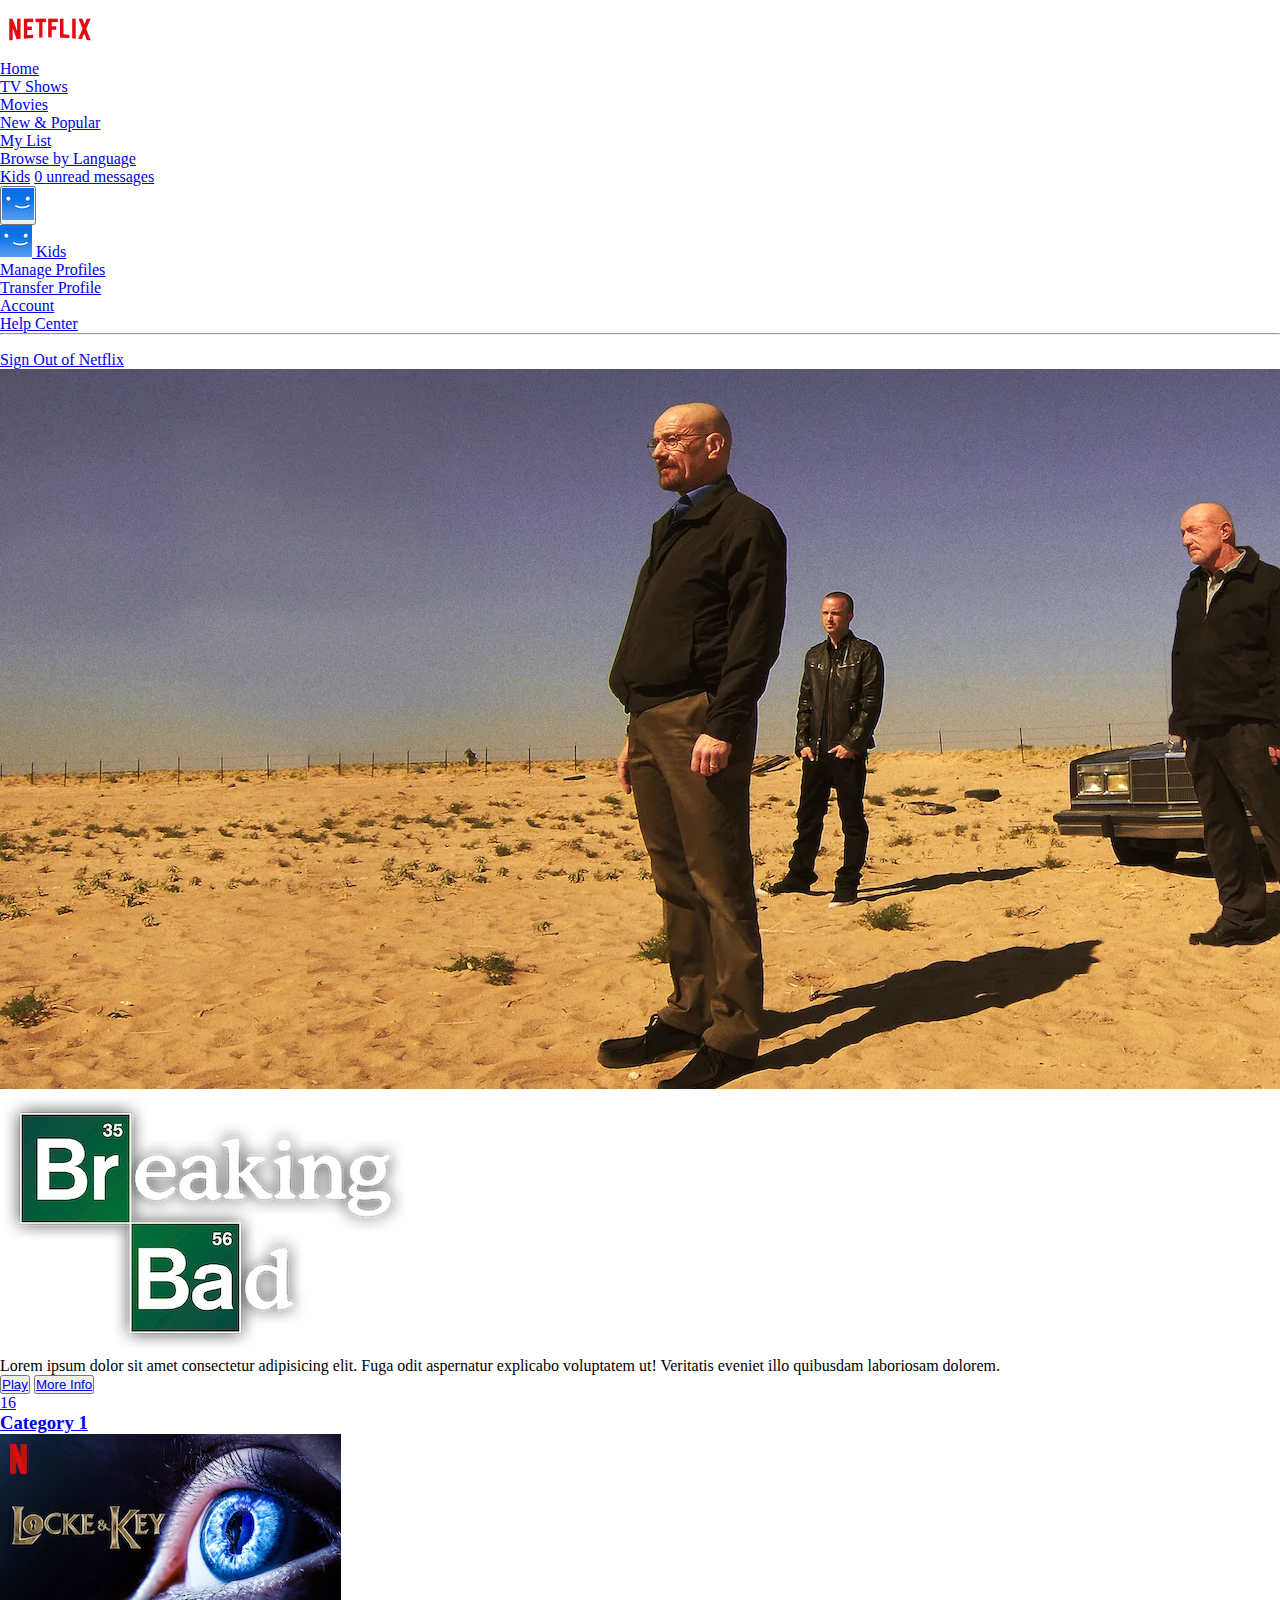
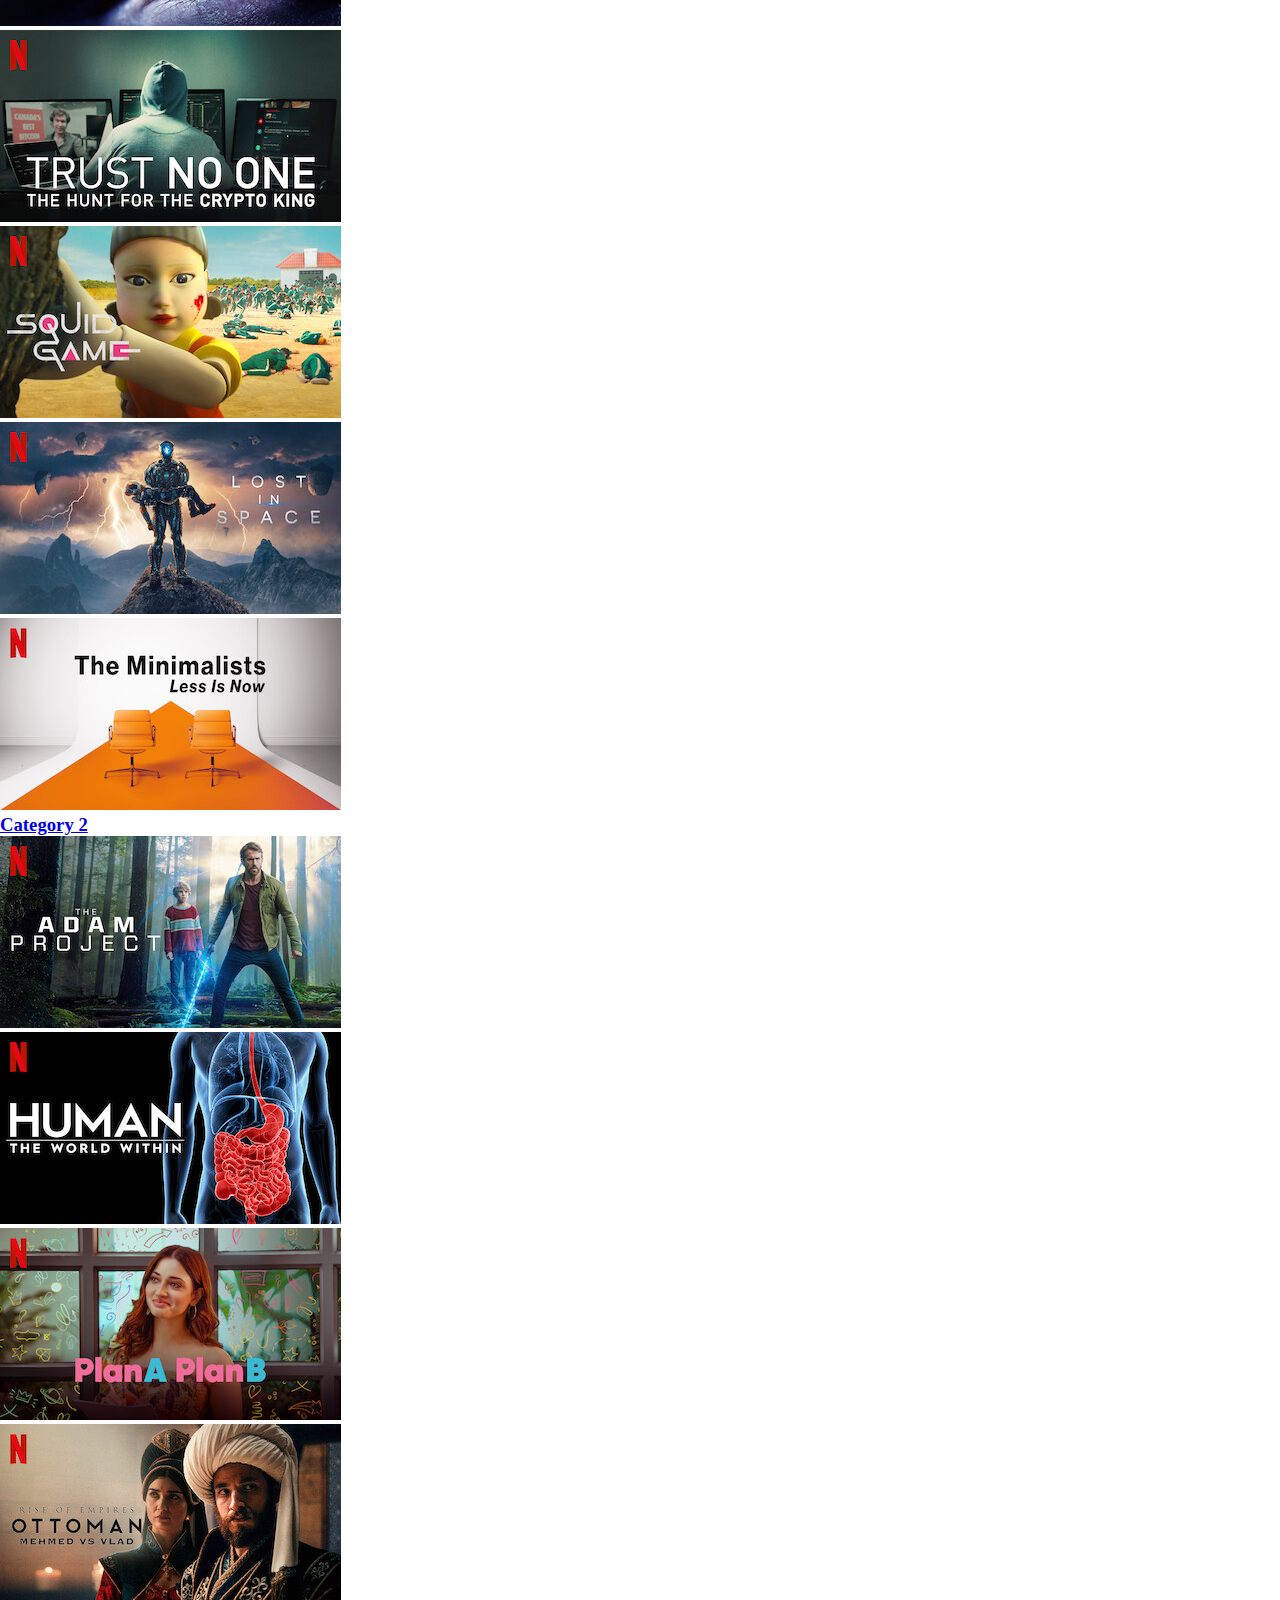
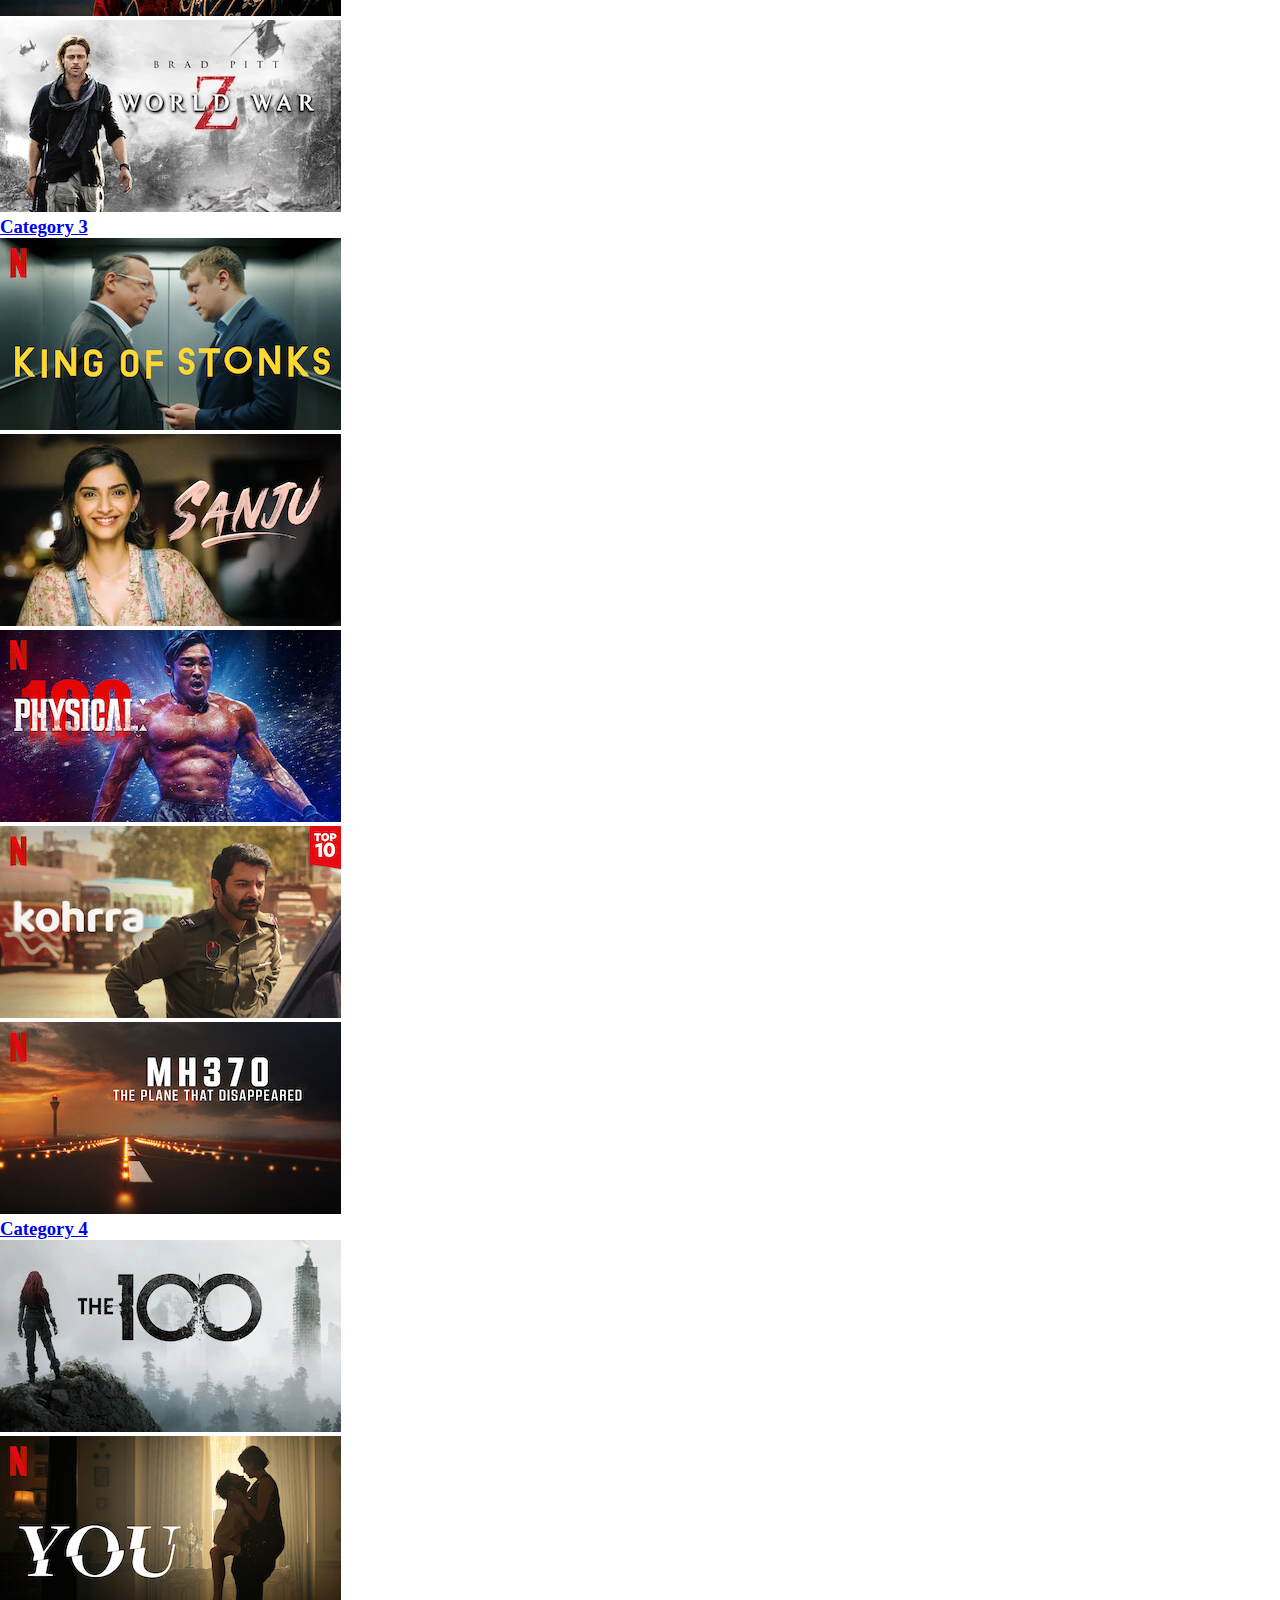
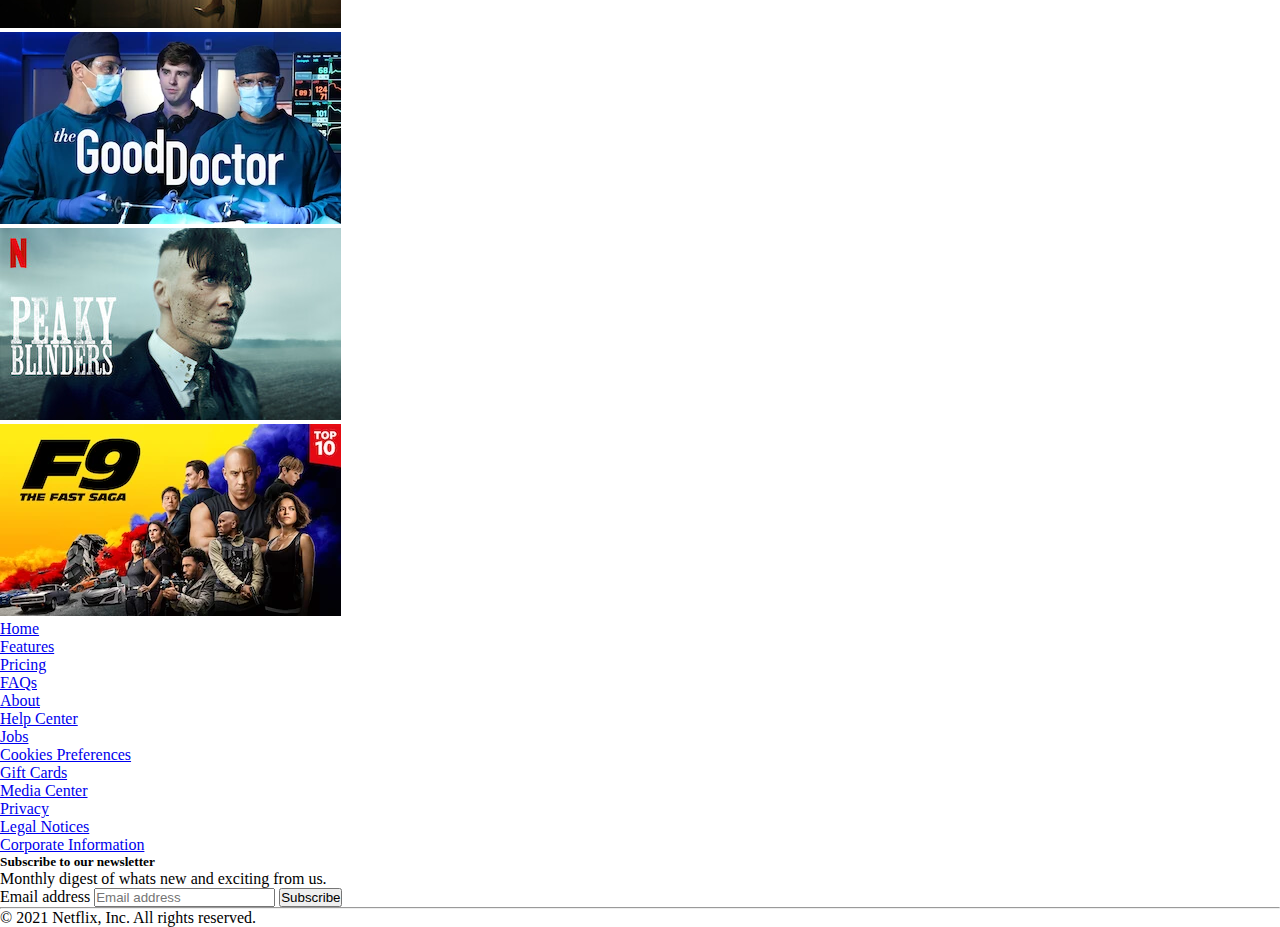
<file: index.html>
<!DOCTYPE html>
<html lang="en">

<head>
    <meta charset="UTF-8">
    <meta name="viewport" content="width=device-width, initial-scale=1.0">
    <link rel="stylesheet" href="style.css">
    <link href="https://cdn.jsdelivr.net/npm/bootstrap@5.3.1/dist/css/bootstrap.min.css" rel="stylesheet"
        integrity="sha384-4bw+/aepP/YC94hEpVNVgiZdgIC5+VKNBQNGCHeKRQN+PtmoHDEXuppvnDJzQIu9" crossorigin="anonymous">
    <link rel="stylesheet" href="https://cdnjs.cloudflare.com/ajax/libs/font-awesome/6.4.2/css/all.min.css"
        integrity="sha512-z3gLpd7yknf1YoNbCzqRKc4qyor8gaKU1qmn+CShxbuBusANI9QpRohGBreCFkKxLhei6S9CQXFEbbKuqLg0DA=="
        crossorigin="anonymous" referrerpolicy="no-referrer" />
    <link rel="shortcut icon" href="./Images/netflix N logo.png" type="image/x-icon">
    <title>Home Netflix</title>

</head>

<body>
    <!-- Movie Preview & Details -->
    <section>
        <nav class="d-flex justify-content-between align-items-center bg-dark text-light container-fluid p-3">
            <div class="d-flex">
                <span>
                    <a href="#">
                        <img src="./Images/Netflix Logo.png" alt="Netflix" style="width: 100px;">
                    </a>
                </span>

                <div class="d-flex align-items-center justify-content-center">
                    <ul class="d-flex gap-3 m-0" type="none">
                        <a href="#" class="text-decoration-none text-light">
                            <li>Home</li>
                        </a>
                        <a href="#" class="text-decoration-none text-light">
                            <li>TV Shows</li></i>
                        </a>
                        <a href="#" class="text-decoration-none text-light">
                            <li>Movies</li>
                        </a>
                        <a href="#" class="text-decoration-none text-light">
                            <li>New & Popular</li>
                        </a>
                        <a href="#" class="text-decoration-none text-light">
                            <li>My List</li>
                        </a>
                        <a href="#" class="text-decoration-none text-light">
                            <li>Browse by Language</li>
                        </a>
                    </ul>
                </div>
            </div>

            <div class="d-flex gap-4 justify-content-around align-items-center">
                <div class="search-bar ">
                    <!-- <input type="text" class="search-click bg-dark" name="" placeholder="Titles, people, genres" /> -->
                    <i class="fa-sharp fa-solid fa-magnifying-glass "></i>
                </div>
                <a href="#" class="m-0 text-decoration-none text-light">Kids</a>
                <a href="#" class="fa-regular fa-bell text-light position-relative text-decoration-none">
                    <span class="position-absolute top-0 start-100 translate-middle badge rounded-pill bg-danger ">
                        0
                        <span class="visually-hidden">unread messages</span>
                    </span>
                </a>
                <div class="btn-group">
                    <button type="button" class="btn dropdown-toggle text-light" data-bs-toggle="dropdown"
                        data-bs-trigger="hover" aria-expanded="false">
                        <img src="./netflix_images/user-account.png" alt="User Account">
                    </button>
                    <ul class="dropdown-menu dropdown-menu-dark">
                        <li><a class="dropdown-item text-light" href="login.html">
                                <img src="./netflix_images/user-account.png" alt="Kids Account">
                                Kids
                            </a></li>
                        <li><a class="dropdown-item text-light" href="login.html">
                                <i class="fa-regular fa-pen-to-square"></i>
                                Manage Profiles</a></li>
                        <li><a class="dropdown-item text-light" href="#">
                                <i class="fa-solid fa-shuffle"></i>
                                Transfer Profile</a></li>
                        <li><a class="dropdown-item text-light" href="login.html">
                                <i class="fa-regular fa-user"></i>
                                Account</a></li>
                        <li><a class="dropdown-item text-light" href="#">
                                <i class="fa-regular fa-circle-question"></i>
                                Help Center</a></li>
                        <li>
                            <hr class="dropdown-divider">
                        </li>
                        <li><a class="dropdown-item text-light" href="login.html">Sign Out of Netflix</a></li>
                    </ul>
                </div>
            </div>
        </nav>
    </section>


    <!-- Other Movies' Suggestions -->
    <section class="other-movies-container my-0 ">
        <div class="hero-section position-relative">
            <img src="./netflix_images/hero-image.webp" alt="Preview of the Movie" class="hero-image img-fluid z-0"
                style="width: 100%;" />
            <div class="hero-title-preview position-absolute d-flex flex-column col-5">
                <img src="./netflix_images/breaking_bad.webp" style="width: min-content;" />
                <p class="text-light fs-5">Lorem ipsum dolor sit amet consectetur adipisicing elit. Fuga odit aspernatur
                    explicabo voluptatem ut! Veritatis eveniet illo quibusdam laboriosam dolorem.</p>
                <span>
                    <button class="btn btn-light px-4 fs-3 mx-1">
                        <a href="./movie_page.html" class="text-decoration-none text-dark">
                            <i class="fa-solid fa-play"></i>
                            Play
                        </a>
                    </button>
                    <button class="btn btn-secondary px-4 fs-3 mx-1">
                        <a href="./movie_page.html" class="text-decoration-none text-light">
                        <i class="fa-solid fa-circle-info"></i>
                        More Info
                    </button>
                </span>
            </div>
            <div class="hero-movie-info position-absolute d-flex align-items-center justify-content-center">
                <i class="fa-sharp fa-solid fa-play text-light bg-secondary bg-opacity-50 rounded-circle fs-5 p-3 me-3"></i>
                <p class="bg-secondary bg-opacity-50 text-light ps-2 pe-5 py-2 m-0">16</p>
            </div>
        </div>

        <!-- suggested-movies -->
        <div class="movie-section-1 d-flex flex-column position-relative ms-5">
            <h3 class="text-dark">Category 1</h3>
            <div class="suggested-movies d-flex gap-3 overflow-hidden position-relative">
                <div>
                    <img src="./netflix_images/movie_1.jpg" alt="Movie-1" class="rounded" />
                </div>
                <div>
                    <img src="./netflix_images/movie_2.jpg" alt="Movie-2" class="rounded" />
                </div>
                <div>
                    <img src="./netflix_images/movie_3.jpg" alt="Movie-3" class="rounded" />
                </div>
                <div>
                    <img src="./netflix_images/movie_4.jpg" alt="Movie-4" class="rounded" />
                </div>
                <div>
                    <img src="./netflix_images/movie_24.jpg" alt="Movie-4" class="rounded" />
                </div>
            </div>
            <div class="suggested-movies d-flex flex-column">
                <h3 class="text-dark">Category 2</h3>
                <div class="suggested-movies d-flex gap-3 overflow-hidden">
                    <div>
                        <img src="./netflix_images/movie_5.jpg" alt="Movie-1" class="rounded" />
                    </div>
                    <div>
                        <img src="./netflix_images/movie_6.jpg" alt="Movie-2" class="rounded" />
                    </div>
                    <div>
                        <img src="./netflix_images/movie_7.jpg" alt="Movie-3" class="rounded" />
                    </div>
                    <div>
                        <img src="./netflix_images/movie_8.jpg" alt="Movie-4" class="rounded" />
                    </div>
                    <div>
                        <img src="./netflix_images/movie_18.webp" alt="Movie-4" class="rounded" />
                    </div>
                </div>
            </div>
            <div class="suggested-movies d-flex flex-column">
                <h3 class="text-dark">Category 3</h3>
                <div class="suggested-movies d-flex gap-3 overflow-hidden">
                    <div>
                        <img src="./netflix_images/movie_9.jpg" alt="Movie-1" class="rounded" />
                    </div>
                    <div>
                        <img src="./netflix_images/movie_10.webp" alt="Movie-2" class="rounded" />
                    </div>
                    <div>
                        <img src="./netflix_images/movie_11.jpg" alt="Movie-3" class="rounded" />
                    </div>
                    <div>
                        <img src="./netflix_images/movie_12.jpg" alt="Movie-4" class="rounded" />
                    </div>
                    <div>
                        <img src="./netflix_images/movie_22.jpg" alt="Movie-4" class="rounded" />
                    </div>
                </div>
            </div>
            <div class="suggested-movies d-flex flex-column">
                <h3 class="text-dark">Category 4</h3>
                <div class="suggested-movies d-flex gap-3 overflow-hidden">
                    <div>
                        <img src="./netflix_images/movie_13.webp" alt="Movie-1" class="rounded" />
                    </div>
                    <div>
                        <img src="./netflix_images/movie_14.jpg" alt="Movie-2" class="rounded" />
                    </div>
                    <div>
                        <img src="./netflix_images/movie_15.webp" alt="Movie-3" class="rounded" />
                    </div>
                    <div>
                        <img src="./netflix_images/movie_16.jpg" alt="Movie-4" class="rounded" />
                    </div>
                    <div>
                        <img src="./netflix_images/movie_17.webp" alt="Movie-4" class="rounded" />
                    </div>
                </div>
            </div>
        </div>
        <div class="py-3"></div>
    </section>

    <!-- Footer Section -->

    <div class="">
        <footer class="py-5 bg-dark">

            <div class="row px-3">
                <div class="col-2 text-light">
                    <ul class="nav flex-column">
                        <li class="nav-item mb-2"><a href="#" class="nav-link p-0 text-light">Home</a></li>
                        <li class="nav-item mb-2"><a href="#" class="nav-link p-0 text-light">Features</a></li>
                        <li class="nav-item mb-2"><a href="#" class="nav-link p-0 text-light">Pricing</a></li>
                        <li class="nav-item mb-2"><a href="#" class="nav-link p-0 text-light">FAQs</a></li>
                        <li class="nav-item mb-2"><a href="#" class="nav-link p-0 text-light">About</a></li>
                    </ul>
                </div>

                <div class="col-2 text-light">
                    <ul class="nav flex-column">
                        <li class="nav-item mb-2"><a href="#" class="nav-link p-0 text-light">Help Center</a></li>
                        <li class="nav-item mb-2"><a href="#" class="nav-link p-0 text-light">Jobs</a></li>
                        <li class="nav-item mb-2"><a href="#" class="nav-link p-0 text-light">Cookies Preferences</a>
                        </li>
                        <li class="nav-item mb-2"><a href="#" class="nav-link p-0 text-light">Gift Cards</a></li>
                    </ul>
                </div>

                <div class="col-2 text-light">
                    <ul class="nav flex-column">
                        <li class="nav-item mb-2"><a href="#" class="nav-link p-0 text-light">Media Center</a></li>
                        <li class="nav-item mb-2"><a href="#" class="nav-link p-0 text-light">Privacy</a></li>
                        <li class="nav-item mb-2"><a href="#" class="nav-link p-0 text-light">Legal Notices</a></li>
                        <li class="nav-item mb-2"><a href="#" class="nav-link p-0 text-light">Corporate Information</a>
                        </li>
                    </ul>
                </div>

                <div class="col-5 offset-1 ">
                    <form>
                        <h5 class="text-light">Subscribe to our newsletter</h5>
                        <p class="text-light">Monthly digest of whats new and exciting from us.</p>
                        <div class="d-flex w-100 gap-2">
                            <label for="newsletter1" class="visually-hidden">Email address</label>
                            <input id="newsletter1" type="text" class="form-control" placeholder="Email address">
                            <button class="btn btn-danger" type="button">Subscribe</button>
                        </div>
                    </form>
                </div>
            </div>
            <hr class="text-light container">
            <div class="d-flex justify-content-center text-light">
                <p>© 2021 Netflix, Inc. All rights reserved.</p>
            </div>
        </footer>
    </div>

    <!-- BootStrap JavaScript CDN -->
    <script src="https://cdn.jsdelivr.net/npm/bootstrap@5.3.1/dist/js/bootstrap.bundle.min.js"
        integrity="sha384-HwwvtgBNo3bZJJLYd8oVXjrBZt8cqVSpeBNS5n7C8IVInixGAoxmnlMuBnhbgrkm"
        crossorigin="anonymous"></script>
    <!-- JavaScript Link -->
    <script src="./script.js"></script>
</body>

</html>
</file>
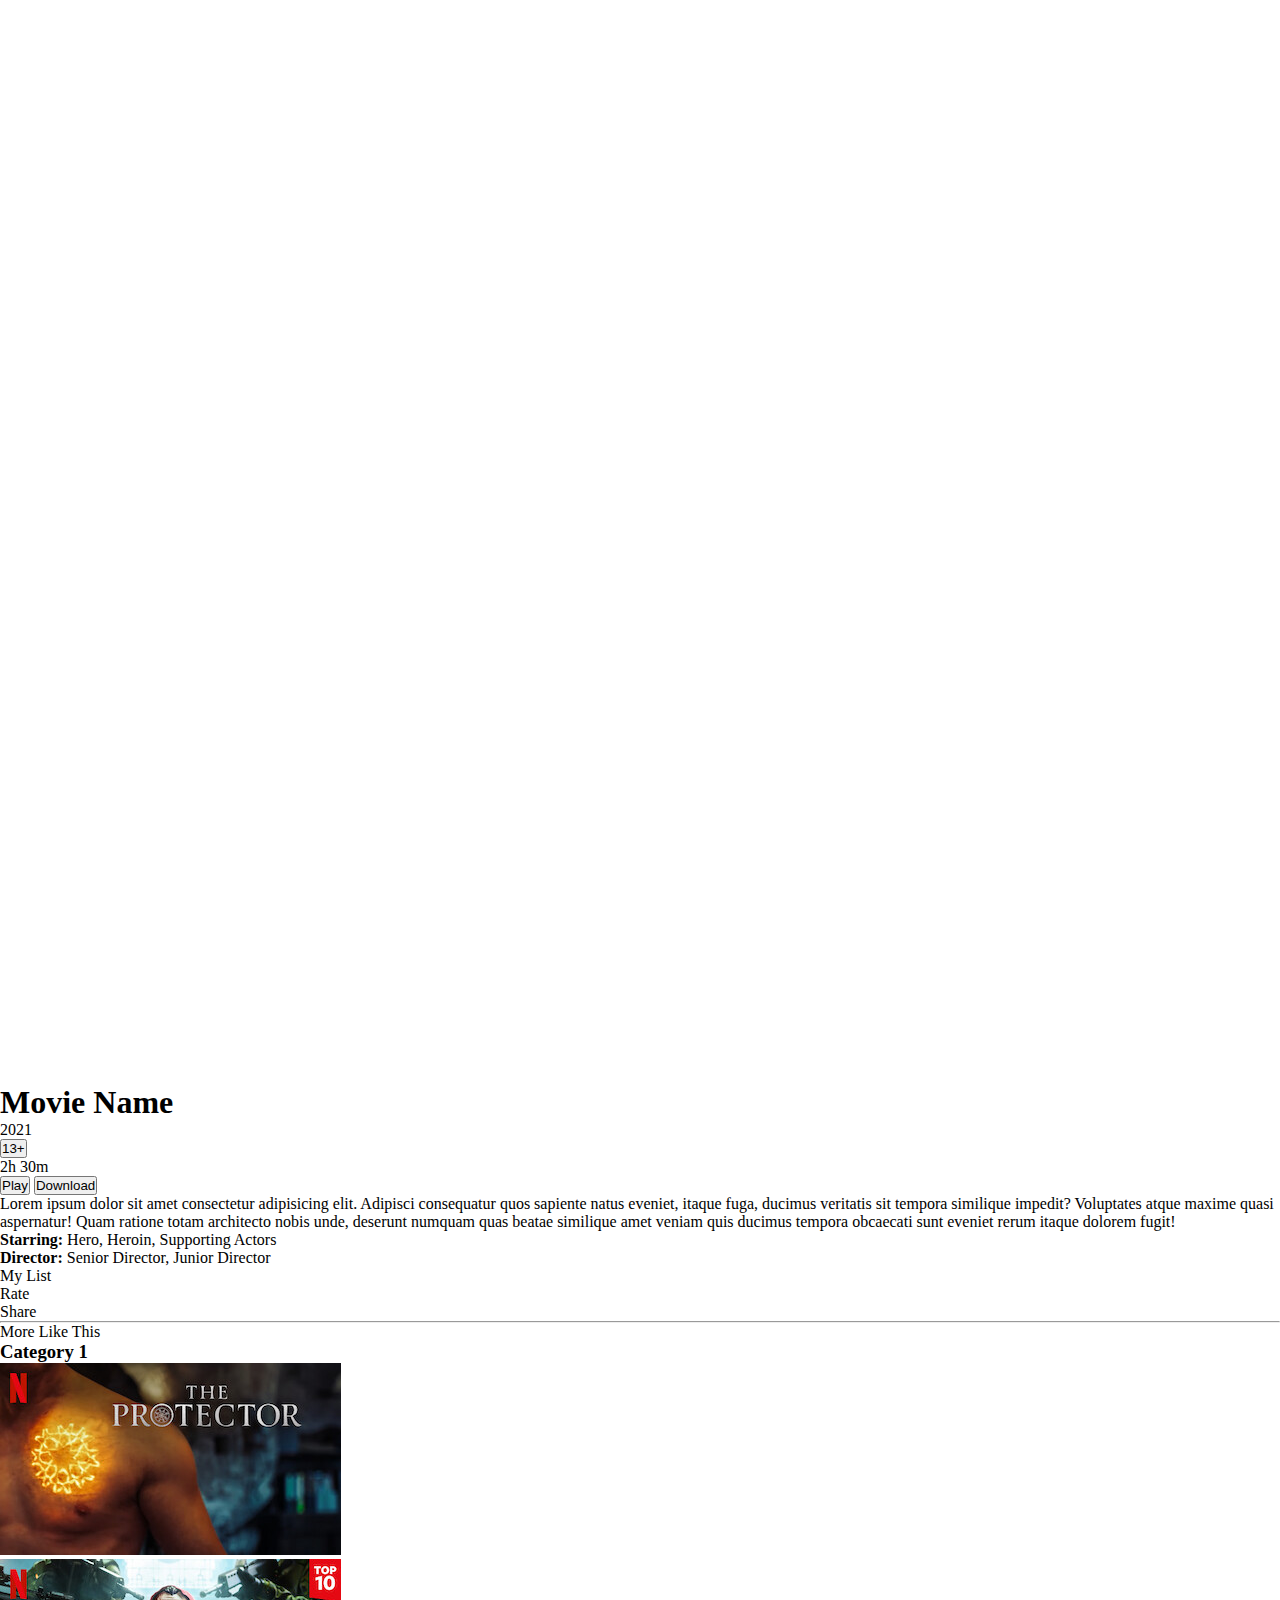
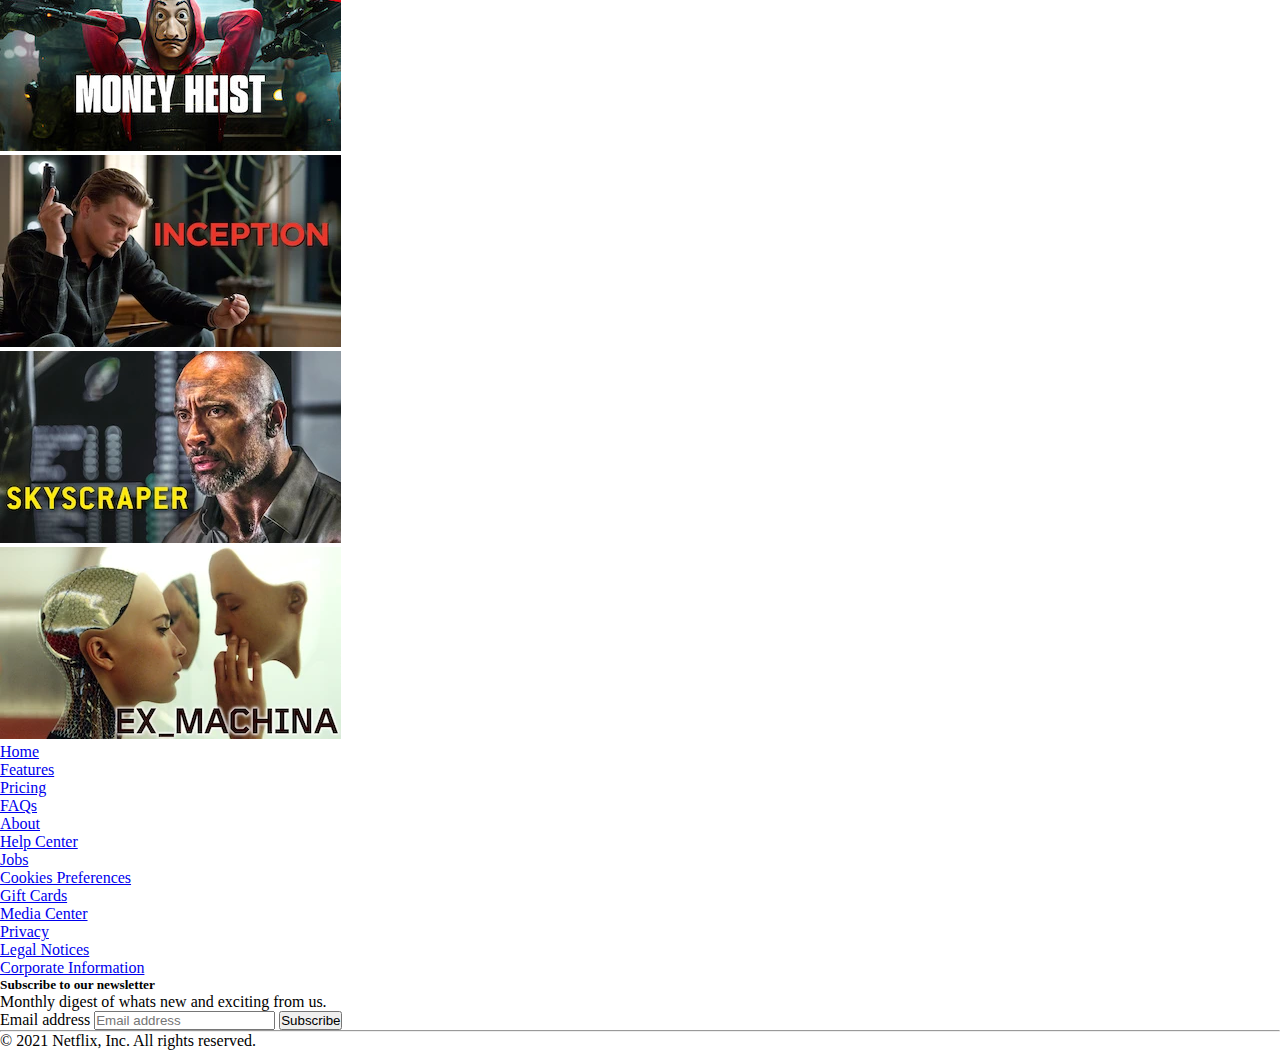
<file: movie_page.html>
<!DOCTYPE html>
<html lang="en">
<head>
    <meta charset="UTF-8">
    <meta name="viewport" content="width=device-width, initial-scale=1.0">
    <title>Movie-Page</title>
    <link rel="stylesheet" href="style.css">
    <link href="https://cdn.jsdelivr.net/npm/bootstrap@5.3.1/dist/css/bootstrap.min.css" rel="stylesheet"
    integrity="sha384-4bw+/aepP/YC94hEpVNVgiZdgIC5+VKNBQNGCHeKRQN+PtmoHDEXuppvnDJzQIu9" crossorigin="anonymous">
    <link rel="stylesheet" href="https://cdnjs.cloudflare.com/ajax/libs/font-awesome/6.4.2/css/all.min.css"
    integrity="sha512-z3gLpd7yknf1YoNbCzqRKc4qyor8gaKU1qmn+CShxbuBusANI9QpRohGBreCFkKxLhei6S9CQXFEbbKuqLg0DA=="
    crossorigin="anonymous" referrerpolicy="no-referrer" />
    <link rel="shortcut icon" href="./Images/netflix N logo.png" type="image/x-icon">
</head>
<body>
    <div class="hero-section position-relative">
        <iframe width="100%" height="1080px" src="https://www.youtube.com/embed/2gTC4uWP3_Y" title="YouTube video player" frameborder="0" allow="accelerometer; autoplay; clipboard-write; encrypted-media; gyroscope; picture-in-picture; web-share" allowfullscreen></iframe>
    </div>
    <div class="movie-title ms-5">
        <h1>Movie Name</h1>
    </div>
    <div class="movie-info d-flex align-items-center py-2 gap-5 ms-5">
        <p class="year m-0">2021</p>
        <button class="age-detrmination btn btn-secondary">13+</button>
        <p class="movie-time-length m-0">2h 30m</p>
    </div>
    <div class="movie-buttons d-grid gap-1">
        <button class="play btn btn-light ">
            <i class="fa-sharp fa-solid fa-play"></i> Play
        </button>
        <button class="download btn btn-secondary">
            <i class="fa-sharp fa-solid fa-download"></i> Download
        </button>
    </div>
    <div class="movie-details ms-5">
        <p class="description">Lorem ipsum dolor sit amet consectetur adipisicing elit. Adipisci consequatur quos
            sapiente natus eveniet, itaque fuga, ducimus veritatis sit tempora similique impedit? Voluptates atque
            maxime quasi aspernatur! Quam ratione totam architecto nobis unde, deserunt numquam quas beatae
            similique amet veniam quis ducimus tempora obcaecati sunt eveniet rerum itaque dolorem fugit!</p>
        <p class="stars">
            <strong>Starring:</strong> Hero, Heroin, Supporting Actors
        </p>
        <p class="director">
            <strong>Director: </strong>Senior Director, Junior Director
        </p>
    </div>
    <div class="movie-feedback d-flex justify-content-around p-2 fs-3">
        <div class="add d-flex flex-column align-items-center">
            <i class="fa-sharp fa-solid fa-plus"></i>
            <p>My List</p>
        </div>
        <div class="Rate d-flex flex-column align-items-center">
            <i class="fa-regular fa-thumbs-up"></i>
            <p>Rate</p>
        </div>
        <div class="share d-flex flex-column align-items-center">
            <i class="fa-solid fa-share-nodes"></i>
            <p>Share</p>
        </div>
    </div>
    </section>
    
    <hr class="text-dark ">
    
    
    <!-- Other Movies' Suggestions -->
    <section class="other-movies-container my-0 ">
        <div class="more-like-this d-flex flex-column justify-content-center ms-5">
            <span class="selected-area py-1 bg-danger bg-danger"></span>
            <p class="py-3 fw-bold">More Like This</p>
        </div>
        <div class="movie-section-1 d-flex flex-column ms-5">
            <h3>Category 1</h3>
            <div class="suggested-movies d-flex gap-3 overflow-hidden position-relative">
                <div>
                    <img src="./netflix_images/movie_43.jpg" alt="Movie-1" class="rounded" />
                </div>
                <div>
                    <img src="./netflix_images/movie_44.jpg" alt="Movie-2" class="rounded" />
                </div>
                <div>
                    <img src="./netflix_images/movie_45.webp" alt="Movie-3" class="rounded" />
                </div>
                <div>
                    <img src="./netflix_images/movie_46.webp" alt="Movie-4" class="rounded" />
                </div>
                <div>
                    <img src="./netflix_images/movie_37.webp" alt="Movie-4" class="rounded" />
                </div>
            </div>
        </div>
    </section>
    <div class="py-3"></div>
    <!-- Footer Section -->
    <div class="">
        <footer class="py-5 bg-dark">

            <div class="row px-3">
                <div class="col-2 text-light">
                    <ul class="nav flex-column">
                        <li class="nav-item mb-2"><a href="#" class="nav-link p-0 text-light">Home</a></li>
                        <li class="nav-item mb-2"><a href="#" class="nav-link p-0 text-light">Features</a></li>
                        <li class="nav-item mb-2"><a href="#" class="nav-link p-0 text-light">Pricing</a></li>
                        <li class="nav-item mb-2"><a href="#" class="nav-link p-0 text-light">FAQs</a></li>
                        <li class="nav-item mb-2"><a href="#" class="nav-link p-0 text-light">About</a></li>
                    </ul>
                </div>

                <div class="col-2 text-light">
                    <ul class="nav flex-column">
                        <li class="nav-item mb-2"><a href="#" class="nav-link p-0 text-light">Help Center</a></li>
                        <li class="nav-item mb-2"><a href="#" class="nav-link p-0 text-light">Jobs</a></li>
                        <li class="nav-item mb-2"><a href="#" class="nav-link p-0 text-light">Cookies Preferences</a>
                        </li>
                        <li class="nav-item mb-2"><a href="#" class="nav-link p-0 text-light">Gift Cards</a></li>
                    </ul>
                </div>

                <div class="col-2 text-light">
                    <ul class="nav flex-column">
                        <li class="nav-item mb-2"><a href="#" class="nav-link p-0 text-light">Media Center</a></li>
                        <li class="nav-item mb-2"><a href="#" class="nav-link p-0 text-light">Privacy</a></li>
                        <li class="nav-item mb-2"><a href="#" class="nav-link p-0 text-light">Legal Notices</a></li>
                        <li class="nav-item mb-2"><a href="#" class="nav-link p-0 text-light">Corporate Information</a>
                        </li>
                    </ul>
                </div>

                <div class="col-5 offset-1 ">
                    <form>
                        <h5 class="text-light">Subscribe to our newsletter</h5>
                        <p class="text-light">Monthly digest of whats new and exciting from us.</p>
                        <div class="d-flex w-100 gap-2">
                            <label for="newsletter1" class="visually-hidden">Email address</label>
                            <input id="newsletter1" type="text" class="form-control" placeholder="Email address">
                            <button class="btn btn-danger" type="button">Subscribe</button>
                        </div>
                    </form>
                </div>
            </div>
            <hr class="text-light container">
            <div class="d-flex justify-content-center text-light">
                <p>© 2021 Netflix, Inc. All rights reserved.</p>
            </div>
        </footer>
    </div>
    
    <!-- BootStrap JavaScript CDN -->
    <script src="https://cdn.jsdelivr.net/npm/bootstrap@5.3.1/dist/js/bootstrap.bundle.min.js"
        integrity="sha384-HwwvtgBNo3bZJJLYd8oVXjrBZt8cqVSpeBNS5n7C8IVInixGAoxmnlMuBnhbgrkm"
        crossorigin="anonymous"></script>
    <!-- JavaScript Link -->
    <script src="./script.js"></script>
</body>
</html>
</file>
<file: style.css>
* {
    padding: 0;
    margin: 0;
}

.hero-title-preview {
    left: 3%;
    top: 20%;
}
.hero-movie-info {
    right: 0%;
    top: 80%;
}
.preview {
    bottom: 10px;
    left: 10px;
}
.more-like-this {
    width: fit-content;
}
.col-4 {
    padding: 1%;
}
.col-4 img {
    width: 100%;
    object-fit: fill;
}
</file>
